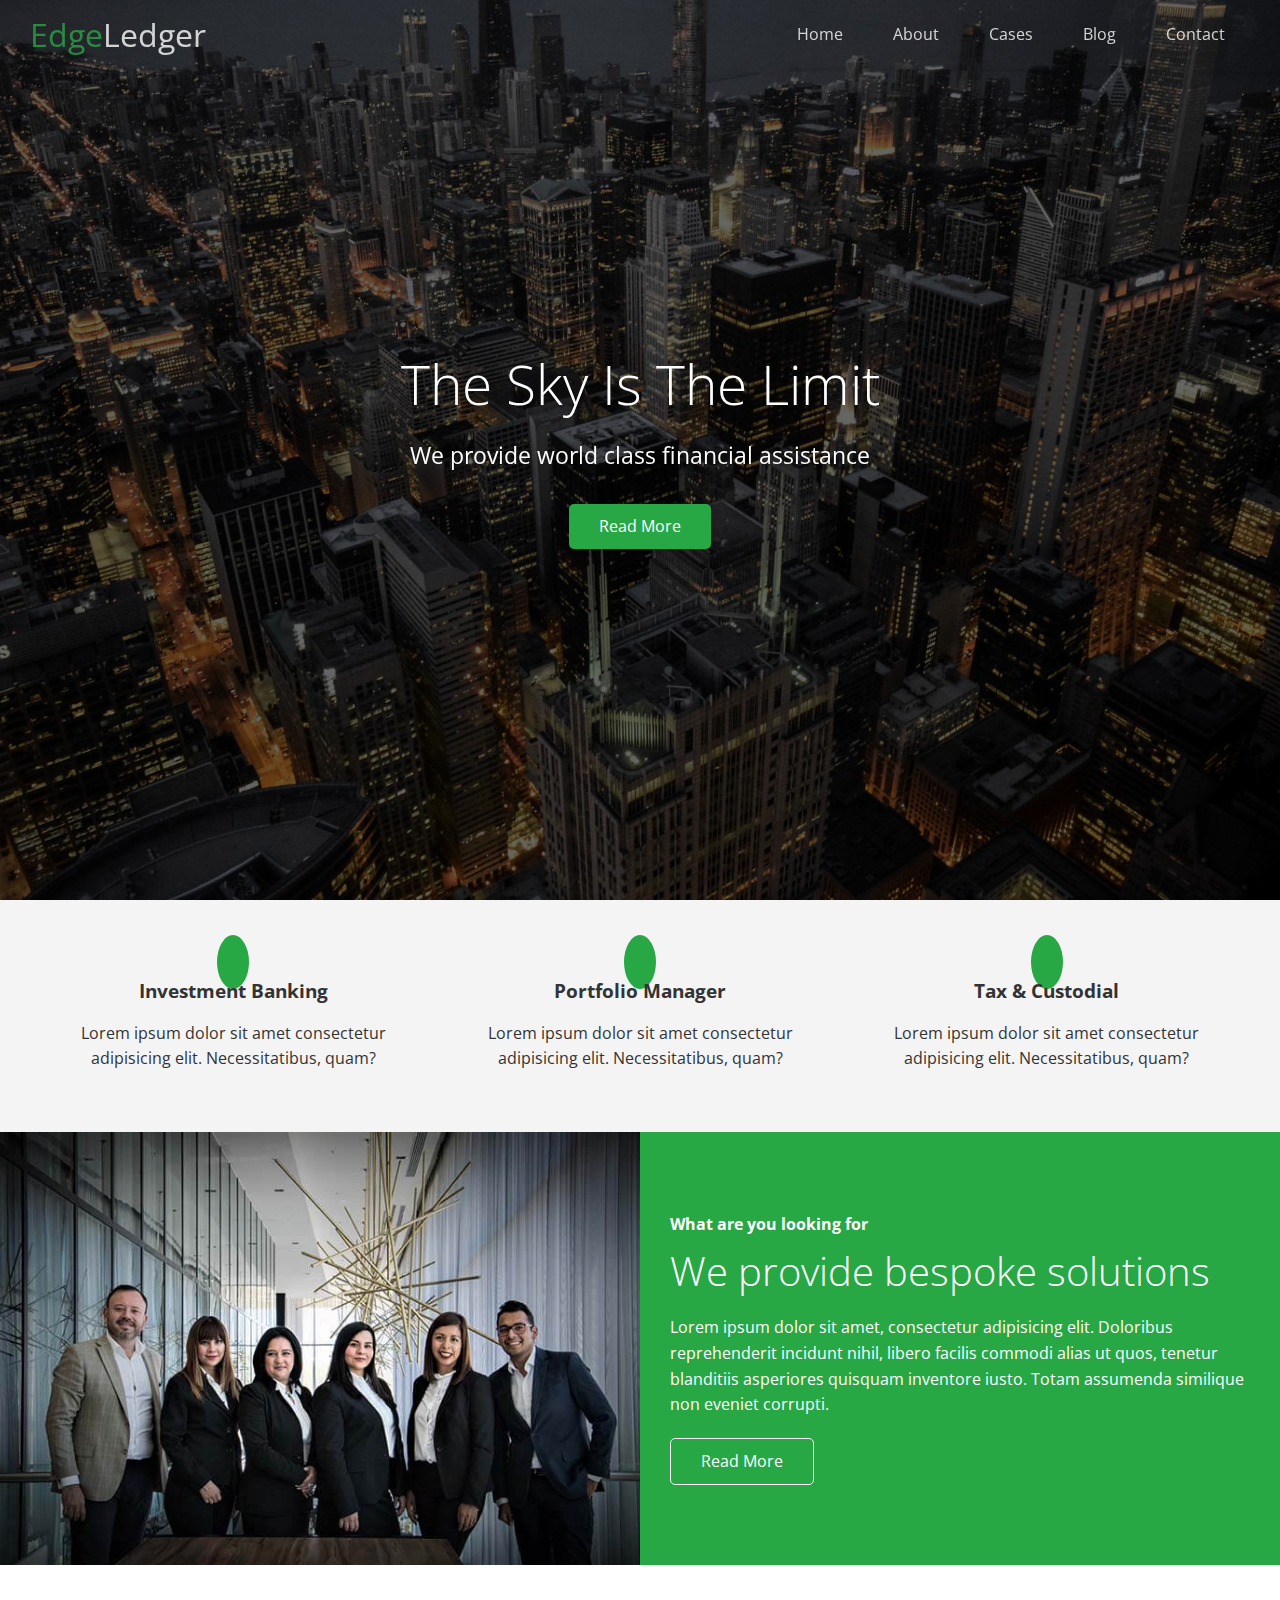
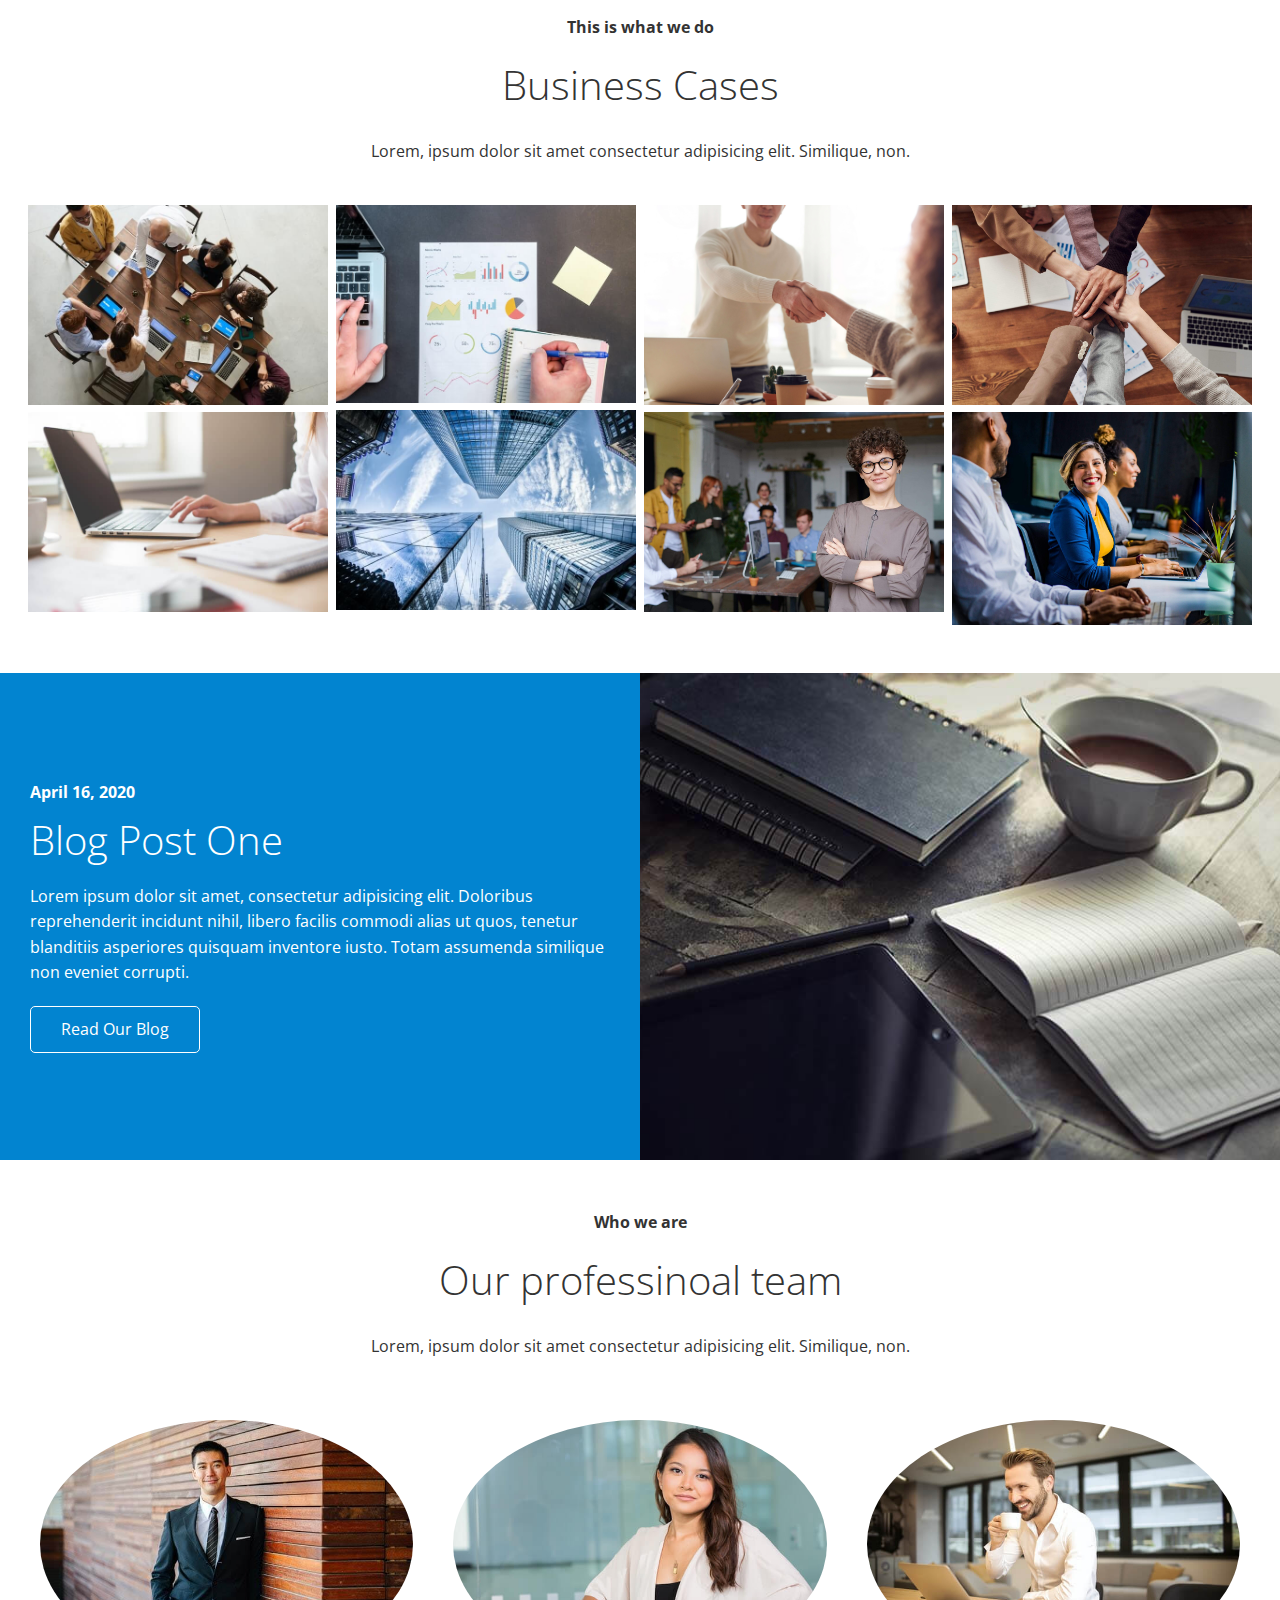
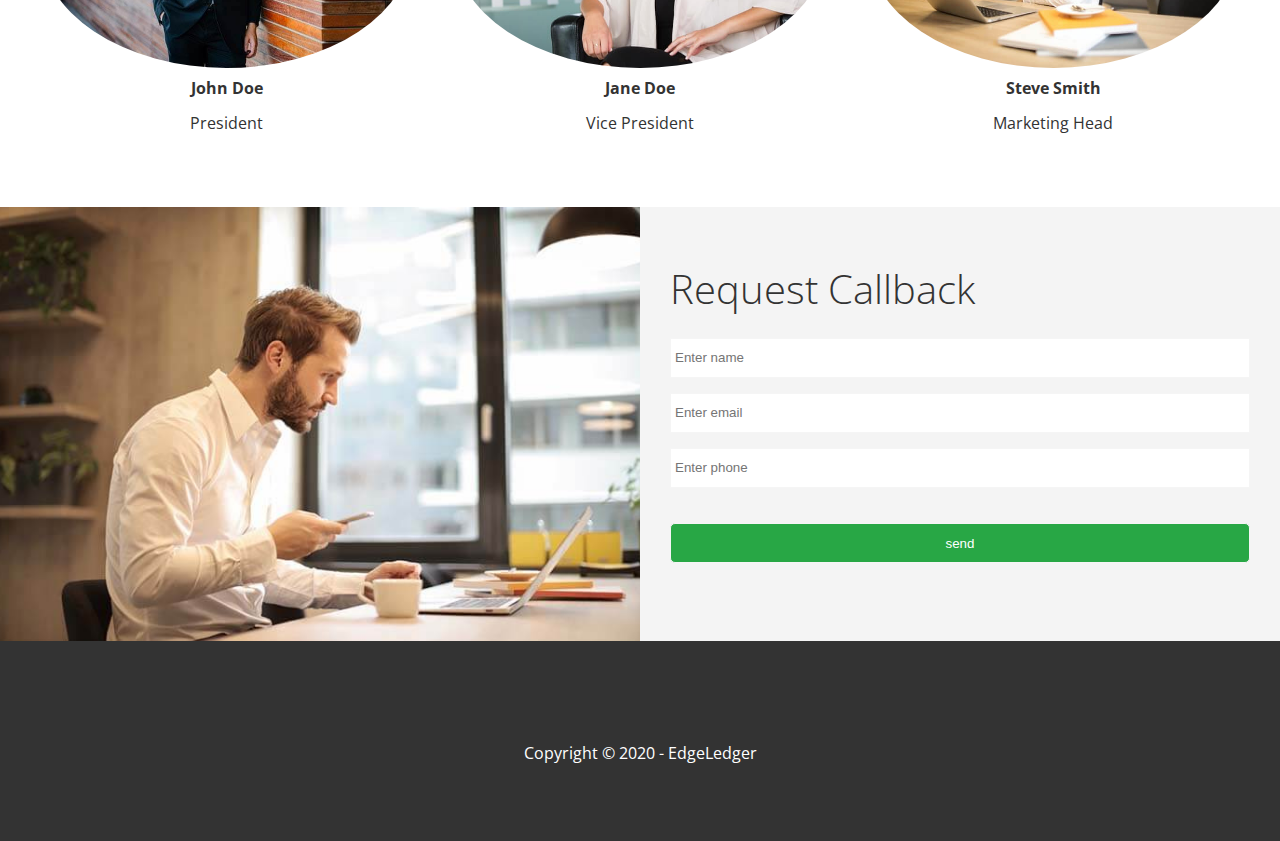
<file: index.html>
<!DOCTYPE html>
<html lang="en">

<head>
  <meta charset="UTF-8">
  <meta http-equiv="X-UA-Compatible" content="IE=edge">
  <meta name="viewport" content="width=device-width, initial-scale=1.0">
  <link rel="stylesheet" href="https://cdnjs.cloudflare.com/ajax/libs/font-awesome/5.15.3/css/all.min.css"
    integrity="sha512-iBBXm8fW90+nuLcSKlbmrPcLa0OT92xO1BIsZ+ywDWZCvqsWgccV3gFoRBv0z+8dLJgyAHIhR35VZc2oM/gI1w=="
    crossorigin="anonymous" referrerpolicy="no-referrer" />
  <link rel="stylesheet" href="css/lightbox.min.css">
  <link rel="stylesheet" href="css/utilities.css">
  <link rel="stylesheet" href="css/style.css">
  <title>Welcome to Edgeledger</title>
</head>

<body>
  <header class="hero">
    <div id="navbar" class="navbar top">
      <h1 class="logo">
        <span class="text-primary"><i class="fas fa-book-open"></i> Edge</span>Ledger
      </h1>
      <nav>
        <ul>
          <li><a href="#home">Home</a></li>
          <li><a href="#about">About</a></li>
          <li><a href="#cases">Cases</a></li>
          <li><a href="#blog">Blog</a></li>
          <li><a href="#contact">Contact</a></li>
        </ul>
      </nav>
    </div>
    <div id="home" class="content">
      <h1>The Sky Is The Limit</h1>
      <p>We provide world class financial assistance</p>
      <a href="#about" class="btn"><i class="fas fa-chevron-right"></i> Read More</a>
    </div>
  </header>

  <main>
    <!-- About: Icons -->
    <section id="about" class="icons bg-light">
      <div class="flex-items">
        <div>
          <i class="fas fa-university fa-2x"></i>
          <div>
            <h3>Investment Banking</h3>
            <p>Lorem ipsum dolor sit amet consectetur adipisicing elit. Necessitatibus, quam?</p>
          </div>
        </div>
        <div>
          <i class="fas fa-book-reader fa-2x"></i>
          <div>
            <h3>Portfolio Manager</h3>
            <p>Lorem ipsum dolor sit amet consectetur adipisicing elit. Necessitatibus, quam?</p>
          </div>
        </div>
        <div>
          <i class="fas fa-pencil-alt fa-2x"></i>
          <div>
            <h3>Tax & Custodial</h3>
            <p>Lorem ipsum dolor sit amet consectetur adipisicing elit. Necessitatibus, quam?</p>
          </div>
        </div>
      </div>
    </section>

    <!-- About: Solutions -->
    <section class="solutions flex-columns">
      <div class="row">
        <div class="column">
          <div class="column-1">
            <img src="images/home/people.jpg" alt="">
          </div>
        </div>
        <div class="column">
          <div class="column-2 bg-primary">
            <h4>What are you looking for</h4>
            <h2>We provide bespoke solutions</h2>
            <p>Lorem ipsum dolor sit amet, consectetur adipisicing elit. Doloribus reprehenderit incidunt nihil, libero
              facilis commodi alias ut quos, tenetur blanditiis asperiores quisquam inventore iusto. Totam assumenda
              similique non eveniet corrupti.</p>
            <a href="#" class="btn btn-outline">
              <i class="fas fa-chevron"></i>
              Read More
            </a>
          </div>
        </div>
      </div>
    </section>

    <!-- Cases -->
    <section id="cases" class="cases flex-grid section-padding">
      <header class="section-header">
        <h4>This is what we do</h4>
        <h2>Business Cases</h2>
        <p>Lorem, ipsum dolor sit amet consectetur adipisicing elit. Similique, non.</p>
      </header>
      <div class="row">
        <div class="column">
          <a href="images/cases/cases1.jpg" data-lightbox="cases"
            data-title="Lorem, ipsum dolor sit amet consectetur adipisicing elit. Similique, non.">
            <img src="images/cases/cases1.jpg" alt="">
          </a>
          <a href="images/cases/cases2.jpg" data-lightbox="cases"
            data-title="Lorem, ipsum dolor sit amet consectetur adipisicing elit. Similique, non.">
            <img src="images/cases/cases2.jpg" alt="">
          </a>
        </div>
        <div class="column">
          <a href="images/cases/cases3.jpg" data-lightbox="cases"
            data-title="Lorem, ipsum dolor sit amet consectetur adipisicing elit. Similique, non.">
            <img src="images/cases/cases3.jpg" alt="">
          </a>
          <a href="images/cases/cases4.jpg" data-lightbox="cases"
            data-title="Lorem, ipsum dolor sit amet consectetur adipisicing elit. Similique, non.">
            <img src="images/cases/cases4.jpg" alt="">
          </a>
        </div>
        <div class="column">
          <a href="images/cases/cases5.jpg" data-lightbox="cases"
            data-title="Lorem, ipsum dolor sit amet consectetur adipisicing elit. Similique, non.">
            <img src="images/cases/cases5.jpg" alt="">
          </a>
          <a href="images/cases/cases6.jpg" data-lightbox="cases"
            data-title="Lorem, ipsum dolor sit amet consectetur adipisicing elit. Similique, non.">
            <img src="images/cases/cases6.jpg" alt="">
          </a>
        </div>
        <div class="column">
          <a href="images/cases/cases7.jpg" data-lightbox="cases"
            data-title="Lorem, ipsum dolor sit amet consectetur adipisicing elit. Similique, non.">
            <img src="images/cases/cases7.jpg" alt="">
          </a>
          <a href="images/cases/cases8.jpg" data-lightbox="cases"
            data-title="Lorem, ipsum dolor sit amet consectetur adipisicing elit. Similique, non.">
            <img src="images/cases/cases8.jpg" alt="">
          </a>
        </div>
      </div>
    </section>

    <!-- Blog -->
    <section id="blog" class="blog flex-columns flex-reverse">
      <div class="row">
        <div class="column">
          <div class="column-1">
            <img src="images/home/blog.jpg" alt="">
          </div>
        </div>
        <div class="column">
          <div class="column-2 bg-secondary">
            <h4>April 16, 2020</h4>
            <h2>Blog Post One</h2>
            <p>Lorem ipsum dolor sit amet, consectetur adipisicing elit. Doloribus reprehenderit incidunt nihil, libero
              facilis commodi alias ut quos, tenetur blanditiis asperiores quisquam inventore iusto. Totam assumenda
              similique non eveniet corrupti.</p>
            <a href="blog.html" class="btn btn-outline">
              <i class="fas fa-chevron"></i>
              Read Our Blog
            </a>
          </div>
        </div>
      </div>
    </section>

    <!-- Team -->
    <section id="team" class="team section-padding">
      <header class="section-header">
        <h4>Who we are</h4>
        <h2>Our professinoal team</h2>
        <p>Lorem, ipsum dolor sit amet consectetur adipisicing elit. Similique, non.</p>
      </header>
      <div class="flex-items">
        <div>
          <img src="images/team/person1.jpg" alt="">
          <h4>John Doe</h4>
          <p>President</p>
        </div>
        <div>
          <img src="images/team/person2.jpg" alt="">
          <h4>Jane Doe</h4>
          <p>Vice President</p>
        </div>
        <div>
          <img src="images/team/person3.jpg" alt="">
          <h4>Steve Smith</h4>
          <p>Marketing Head</p>
        </div>
      </div>
    </section>

    <!-- Contact -->
    <section id="contact" class="contact solutions flex-columns">
      <div class="row">
        <div class="column">
          <div class="column-1">
            <img src="images/home/contact.jpg" alt="">
          </div>
        </div>
        <div class="column">
          <div class="column-2 bg-light">
            <h2>Request Callback</h2>
            <form action="" class="callback-form">
              <div class="form-control">
                <label for="name"></label>
                <input type="text" name="name" id='name' placeholder="Enter name">
              </div>
              <div class="form-control">
                <label for="email"></label>
                <input type="email" name="email" id='email' placeholder="Enter email">
              </div>
              <div class="form-control">
                <label for="phone"></label>
                <input type="text" name="phone" id='phone' placeholder="Enter phone">
              </div>
              <input type="submit" value='send' id='sub' class='btn'>
            </form>
          </div>
        </div>
      </div>
    </section>
  </main>

  <footer class="footer bg-dark">
    <div class="social">
      <a href="#"><i class="fab fa-facebook fa-2x"></i></a>
      <a href="#"><i class="fab fa-twitter fa-2x"></i></a>
      <a href="#"><i class="fab fa-youtube fa-2x"></i></a>
      <a href="#"><i class="fab fa-linkedin fa-2x"></i></a>
    </div>
    <p>Copyright &copy; 2020 - EdgeLedger</p>
  </footer>

  <script src="https://code.jquery.com/jquery-3.6.0.min.js"
    integrity="sha256-/xUj+3OJU5yExlq6GSYGSHk7tPXikynS7ogEvDej/m4=" crossorigin="anonymous"></script>

  <script src="js/lightbox.min.js"></script>

  <script>
    const navbar = document.getElementById('navbar');
    let scrolled = false;

    window.onscroll = function () {
      if (window.pageYOffset > 100) {
        navbar.classList.remove('top');
        if (!scrolled) {
          navbar.style.transform = 'translateY(-70px)';
        }
        setTimeout(function () {
          navbar.style.transform = 'translateY(0)';
          scrolled = true;
        }, 200)
      } else {
        navbar.classList.add('top');
        scrolled = false;
      }
    }

    // Smooth Scrolling
    $('#navbar a, .btn').on('click', function (e) {
      if (this.hash !== '') {
        e.preventDefault();

        const hash = this.hash;

        $('html, body').animate(
          {
            scrollTop: $(hash).offset().top - 100,
          },
          800
        );
      }
    });
  </script>
</body>

</html>
</file>
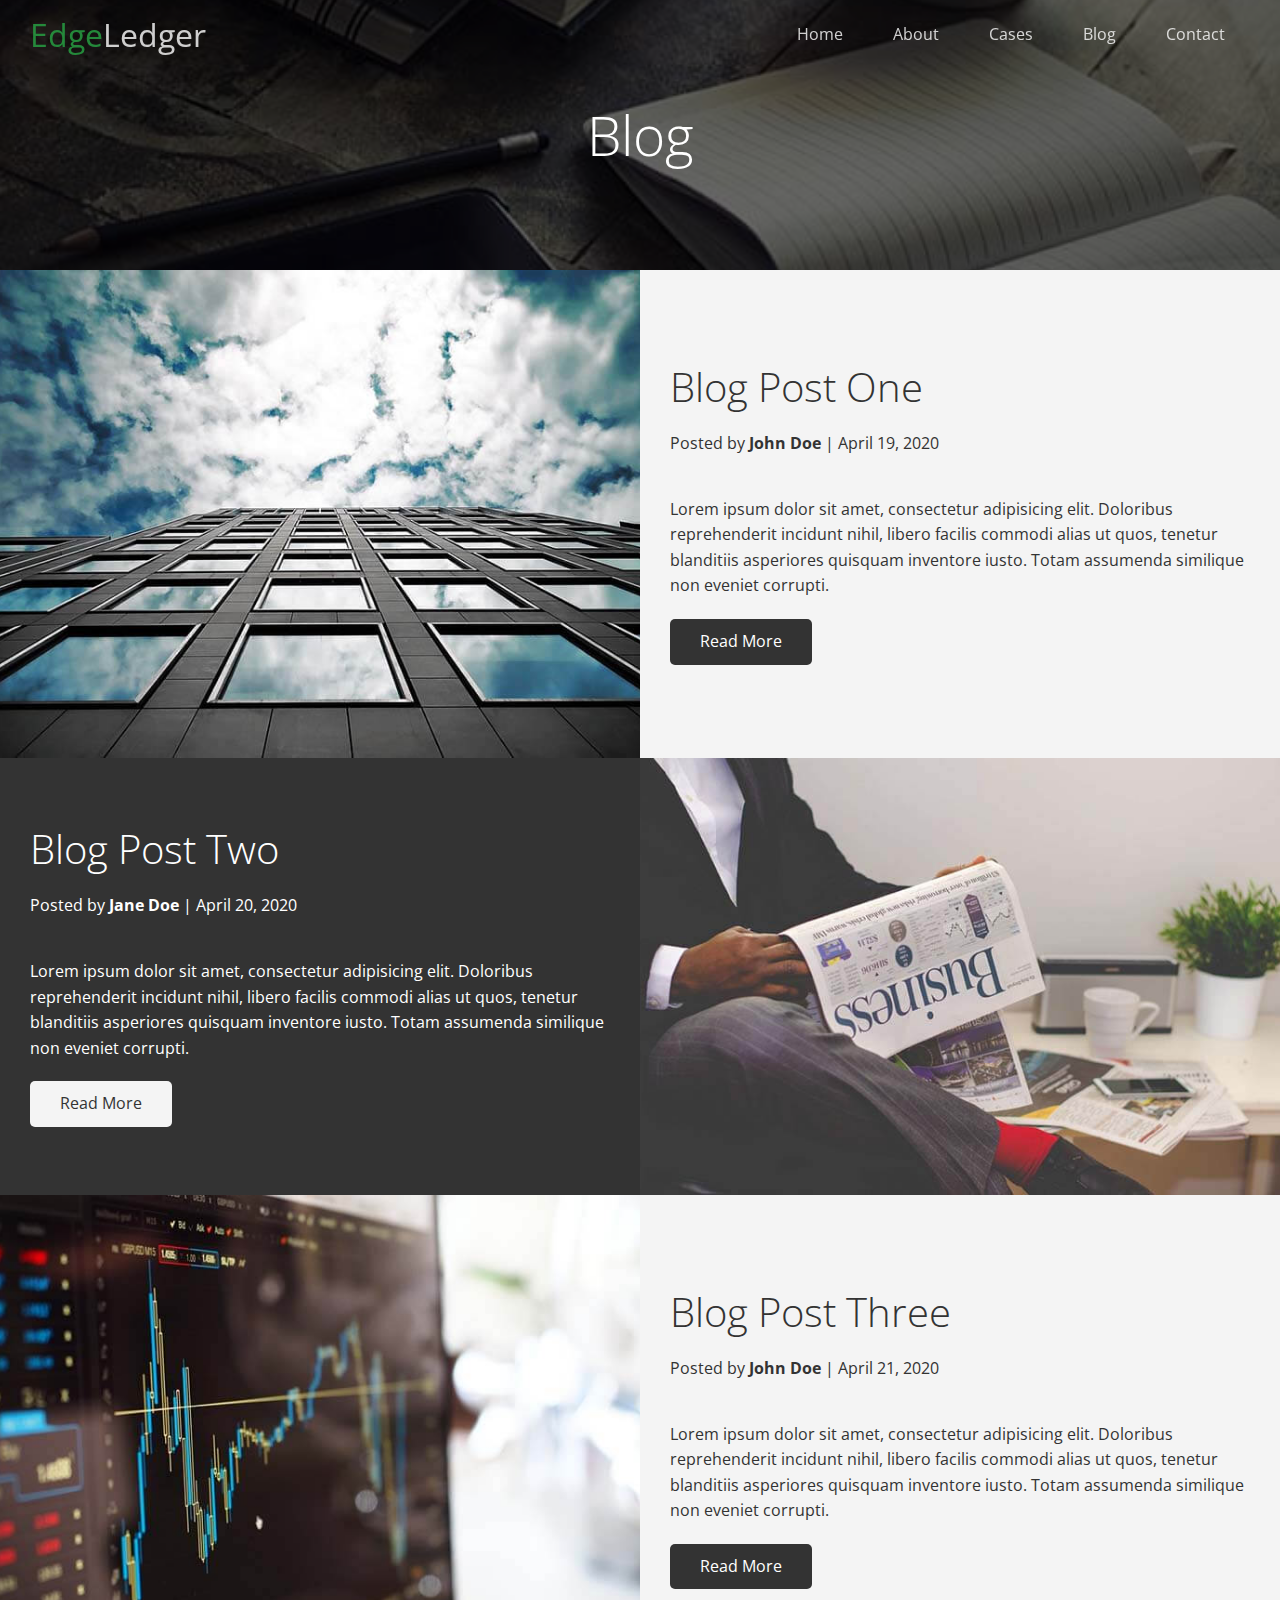
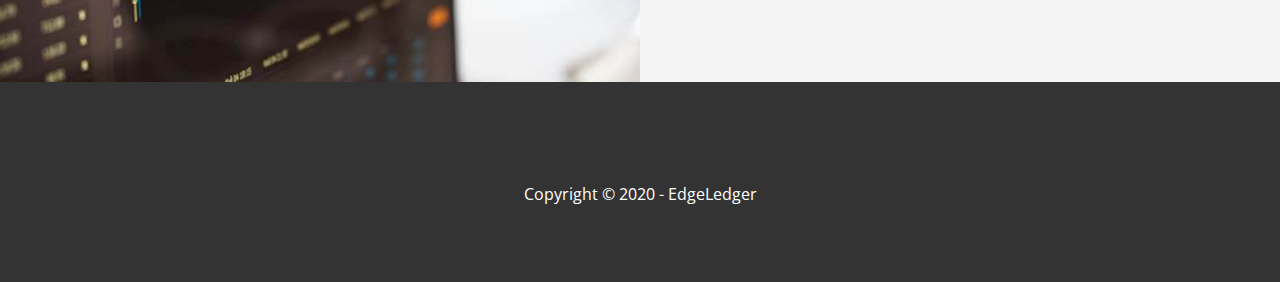
<file: blog.html>
<!DOCTYPE html>
<html lang="en">

<head>
  <meta charset="UTF-8">
  <meta http-equiv="X-UA-Compatible" content="IE=edge">
  <meta name="viewport" content="width=device-width, initial-scale=1.0">
  <link rel="shortcut icon" type="image/x-icon" href="/favicon.ico">
  <link rel="stylesheet" href="https://cdnjs.cloudflare.com/ajax/libs/font-awesome/5.15.3/css/all.min.css"
    integrity="sha512-iBBXm8fW90+nuLcSKlbmrPcLa0OT92xO1BIsZ+ywDWZCvqsWgccV3gFoRBv0z+8dLJgyAHIhR35VZc2oM/gI1w=="
    crossorigin="anonymous" referrerpolicy="no-referrer" />
  <link rel="stylesheet" href="css/utilities.css">
  <link rel="stylesheet" href="css/style.css">
  <title>Read Our Blog</title>
</head>

<body>
  <header class="hero blog">
    <div id="navbar" class="navbar top">
      <h1 class="logo">
        <span class="text-primary"><i class="fas fa-book-open"></i> Edge</span>Ledger
      </h1>
      <nav>
        <ul>
          <li><a href="index.html">Home</a></li>
          <li><a href="index.html#about">About</a></li>
          <li><a href="index.html#cases">Cases</a></li>
          <li><a href="index.html#blog">Blog</a></li>
          <li><a href="index.html#contact">Contact</a></li>
        </ul>
      </nav>
    </div>

    <div class="content">
      <h1>Blog</h1>
    </div>
  </header>

  <main>
    <article class="flex-columns">
      <div class="row">
        <div class="column">
          <div class="column-1">
            <img src="images/blog/blog1.jpg" alt="">
          </div>
        </div>
        <div class="column">
          <div class="column-2 bg-light">
            <h2>Blog Post One</h2>
            <p class="meta">
              <i class="fas fa-user"></i> Posted by <strong>John Doe</strong> | April 19, 2020
            </p>
            <p>Lorem ipsum dolor sit amet, consectetur adipisicing elit. Doloribus reprehenderit incidunt nihil, libero
              facilis commodi alias ut quos, tenetur blanditiis asperiores quisquam inventore iusto. Totam assumenda
              similique non eveniet corrupti.</p>
            <a href="post.html" class="btn btn-dark">
              <i class="fas fa-chevron"></i>
              Read More
            </a>
          </div>
        </div>
      </div>
    </article>
    <article class="flex-columns flex-reverse">
      <div class="row">
        <div class="column">
          <div class="column-1">
            <img src="images/blog/blog2.jpg" alt="">
          </div>
        </div>
        <div class="column">
          <div class="column-2 bg-dark">
            <h2>Blog Post Two</h2>
            <p class="meta">
              <i class="fas fa-user"></i> Posted by <strong>Jane Doe</strong> | April 20, 2020
            </p>
            <p>Lorem ipsum dolor sit amet, consectetur adipisicing elit. Doloribus reprehenderit incidunt nihil, libero
              facilis commodi alias ut quos, tenetur blanditiis asperiores quisquam inventore iusto. Totam assumenda
              similique non eveniet corrupti.</p>
            <a href="post.html" class="btn btn-light">
              <i class="fas fa-chevron"></i>
              Read More
            </a>
          </div>
        </div>
      </div>
    </article>
    <article class="flex-columns">
      <div class="row">
        <div class="column">
          <div class="column-1">
            <img src="images/blog/blog3.jpg" alt="">
          </div>
        </div>
        <div class="column">
          <div class="column-2 bg-light">
            <h2>Blog Post Three</h2>
            <p class="meta">
              <i class="fas fa-user"></i> Posted by <strong>John Doe</strong> | April 21, 2020
            </p>
            <p>Lorem ipsum dolor sit amet, consectetur adipisicing elit. Doloribus reprehenderit incidunt nihil, libero
              facilis commodi alias ut quos, tenetur blanditiis asperiores quisquam inventore iusto. Totam assumenda
              similique non eveniet corrupti.</p>
            <a href="post.html" class="btn btn-dark">
              <i class="fas fa-chevron"></i>
              Read More
            </a>
          </div>
        </div>
      </div>
    </article>
  </main>

  <footer class="footer bg-dark">
    <div class="social">
      <a href="#"><i class="fab fa-facebook fa-2x"></i></a>
      <a href="#"><i class="fab fa-twitter fa-2x"></i></a>
      <a href="#"><i class="fab fa-youtube fa-2x"></i></a>
      <a href="#"><i class="fab fa-linkedin fa-2x"></i></a>
    </div>
    <p>Copyright &copy; 2020 - EdgeLedger</p>
  </footer>

  <script>
    const navbar = document.getElementById('navbar');
    let scrolled = false;

    window.onscroll = function () {
      if (window.pageYOffset > 100) {
        navbar.classList.remove('top');
        if (!scrolled) {
          navbar.style.transform = 'translateY(-70px)';
        }
        setTimeout(function () {
          navbar.style.transform = 'translateY(0)';
          scrolled = true;
        }, 200)
      } else {
        navbar.classList.add('top');
        scrolled = false;
      }
    }
  </script>
</body>

</html>
</file>
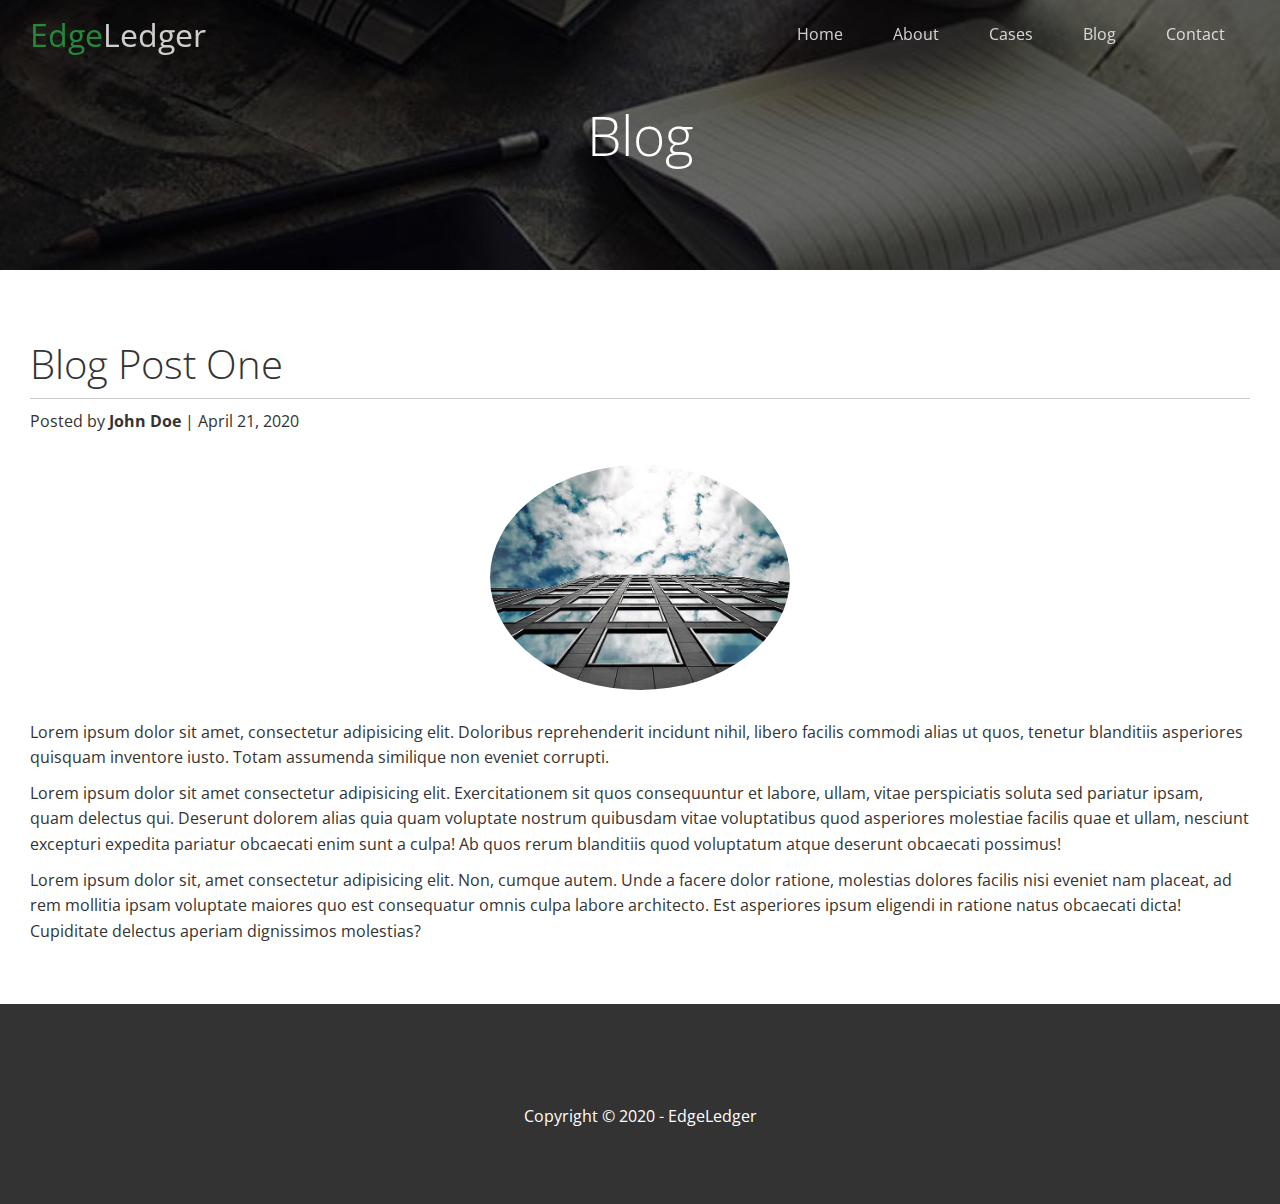
<file: post.html>
<!DOCTYPE html>
<html lang="en">

<head>
  <meta charset="UTF-8">
  <meta http-equiv="X-UA-Compatible" content="IE=edge">
  <meta name="viewport" content="width=device-width, initial-scale=1.0">
  <link rel="stylesheet" href="https://cdnjs.cloudflare.com/ajax/libs/font-awesome/5.15.3/css/all.min.css"
    integrity="sha512-iBBXm8fW90+nuLcSKlbmrPcLa0OT92xO1BIsZ+ywDWZCvqsWgccV3gFoRBv0z+8dLJgyAHIhR35VZc2oM/gI1w=="
    crossorigin="anonymous" referrerpolicy="no-referrer" />
  <link rel="stylesheet" href="css/utilities.css">
  <link rel="stylesheet" href="css/style.css">
  <title>Post One</title>
</head>

<body>
  <header class="hero blog">
    <div id="navbar" class="navbar top">
      <h1 class="logo">
        <span class="text-primary"><i class="fas fa-book-open"></i> Edge</span>Ledger
      </h1>
      <nav>
        <ul>
          <li><a href="index.html">Home</a></li>
          <li><a href="index.html#about">About</a></li>
          <li><a href="index.html#cases">Cases</a></li>
          <li><a href="index.html#blog">Blog</a></li>
          <li><a href="index.html#contact">Contact</a></li>
        </ul>
      </nav>
    </div>

    <div class="content">
      <h1>Blog</h1>
    </div>
  </header>

  <main>
    <section class="post">
      <h2>Blog Post One</h2>
      <p class="meta">
        <i class="fas fa-user"></i> Posted by <strong>John Doe</strong> | April 21, 2020
      </p>
      <img src="images/blog/blog1.jpg" alt="">
      <p>Lorem ipsum dolor sit amet, consectetur adipisicing elit. Doloribus reprehenderit incidunt nihil, libero
        facilis commodi alias ut quos, tenetur blanditiis asperiores quisquam inventore iusto. Totam assumenda
        similique non eveniet corrupti.</p>
      <p>Lorem ipsum dolor sit amet consectetur adipisicing elit. Exercitationem sit quos consequuntur et labore, ullam,
        vitae perspiciatis soluta sed pariatur ipsam, quam delectus qui. Deserunt dolorem alias quia quam voluptate
        nostrum quibusdam vitae voluptatibus quod asperiores molestiae facilis quae et ullam, nesciunt excepturi
        expedita pariatur obcaecati enim sunt a culpa! Ab quos rerum blanditiis quod voluptatum atque deserunt obcaecati
        possimus!</p>
      <p>Lorem ipsum dolor sit, amet consectetur adipisicing elit. Non, cumque autem. Unde a facere dolor ratione,
        molestias dolores facilis nisi eveniet nam placeat, ad rem mollitia ipsam voluptate maiores quo est consequatur
        omnis culpa labore architecto. Est asperiores ipsum eligendi in ratione natus obcaecati dicta! Cupiditate
        delectus aperiam dignissimos molestias?</p>

    </section>
  </main>

  <footer class="footer bg-dark">
    <div class="social">
      <a href="#"><i class="fab fa-facebook fa-2x"></i></a>
      <a href="#"><i class="fab fa-twitter fa-2x"></i></a>
      <a href="#"><i class="fab fa-youtube fa-2x"></i></a>
      <a href="#"><i class="fab fa-linkedin fa-2x"></i></a>
    </div>
    <p>Copyright &copy; 2020 - EdgeLedger</p>
  </footer>

  <script>
    const navbar = document.getElementById('navbar');
    let scrolled = false;

    window.onscroll = function () {
      if (window.pageYOffset > 100) {
        navbar.classList.remove('top');
        if (!scrolled) {
          navbar.style.transform = 'translateY(-70px)';
        }
        setTimeout(function () {
          navbar.style.transform = 'translateY(0)';
          scrolled = true;
        }, 200)
      } else {
        navbar.classList.add('top');
        scrolled = false;
      }
    }
  </script>
</body>

</html>
</file>
<file: css/utilities.css>
/* Text colors */
.text-primary {
  color: #28a745
}

.text-secondary {
  color: #0284d0;
}

/* Button */
.btn {
  cursor: pointer;
  display: inline-block;
  padding: 10px 30px;
  color: #fff;
  background: #28a745;
  border: none;
  border-radius: 5px;
}

.btn:hover {
  opacity: 0.9;
}

.btn-primary, .bg-primary {
  background: #28a745;
  color: #fff;
}
.btn-secondary, .bg-secondary {
  background: #0284d0;
  color: #fff;
}
.btn-dark, .bg-dark {
  background: #333;
  color: #fff;
}
.btn-light, .bg-light {
  background: #f4f4f4;
  color: #333;
  /* columns: #333; */
}

.btn-outline {
  background: transparent;
  border: 1px solid #fff;
}

/* Flex items*/
.flex-items {
  display: flex;
  text-align: center;
  justify-content: center;
  height: 100%;
}

.flex-items > div {
  padding: 20px;
}

/* Flex columns */
.flex-columns.flex-reverse .row {
  flex-direction: row-reverse;
}

.flex-columns .row {
  display: flex;
  flex-direction: row;
  flex-wrap: wrap;
  width: 100%;
}

.flex-columns .column {
  display: flex;
  flex-direction: column;
  flex-basis: 100%;
  flex: 1;
  color: #fff;
}

.flex-columns .column .column-1,
.flex-columns .column .column-2 {
  height: 100%;
}

.flex-columns img {
  width: 100%;
  height: 100%;
  object-fit: cover;
}

.flex-columns .column-2 {
  display: flex;
  flex-direction: column;
  align-items: flex-start;
  justify-content: center;
  padding: 30px;
}

.flex-columns h2 {
  font-size: 40px;
  font-weight: 100;
}

.flex-columns h4 {
  margin-bottom: 10px;
}

.flex-columns p {
  margin: 20px 0;
}

/* Section */
.section-header {
  padding: 30px;
  display: flex;
  flex-direction: column;
  align-items: center;
  justify-content: center;
  text-align: center;
}

.section-header h2 {
  font-size: 40px;
  margin: 20px 0;
}

.section-padding {
  padding: 20px 20px 40px;
}

/* Flex grid */
.flex-grid .row {
  display: flex;
  flex-wrap: wrap;
  padding: 0 4px;
}

.flex-grid .column {
  flex: 25%;
  max-width: 25%;
  padding: 0 4px;
}
</file>
<file: css/style.css>
@import url('https://fonts.googleapis.com/css2?family=Open+Sans:wght@300;400&display=swap');

* {
  box-sizing: border-box;
  padding: 0;
  margin: 0;
}

body {
  font-family: "Open Sans", sans-serif;
  background-color: #fff;
  color: #333;
  line-height: 1.6;
}

ul {
  list-style: none;
}

a {
  color: #333;
  text-decoration: none;
}

h1, h2 {
  font-weight: 300;
  line-height: 1.2;
}

p {
  margin: 10px 0;
}

img {
  width: 100%;
}

/* Navbar */
.navbar {
  display: flex;
  align-items: center;
  justify-content: space-between;
  background-color: #333;
  color: #fff;
  opacity: 0.8;
  width: 100%;
  height: 70px;
  position: fixed;
  top: 0;
  padding: 0 30px;
  transition: 0.5s;
}

.navbar.top {
  background: transparent;
}

.navbar a {
  color: #fff;
  padding: 10px 20px;
  margin: 0 5px;
}

.navbar a:hover {
  border-bottom: #28a745 2px solid;
}

.navbar ul {
  display: flex;
}

.navbar .logo {
  font-weight: 400;
}

/* Header */
.hero {
  background: url('../images/home/showcase.jpg') no-repeat center center/cover;
  height: 100vh;
  position: relative;
  color: #fff;
}

.hero .content {
  display: flex;
  flex-direction: column;
  align-items: center;
  justify-content: center;
  text-align: center;
  height: 100%;
  padding: 0 20px;
}

.hero .content h1 {
  font-size: 55px;
}

.hero .content p {
  font-size: 23px;
  max-width: 600px;
  margin: 20px 0 30px;
}

.hero::before {
  content: '';
  position: absolute;
  top: 0;
  left: 0;
  width: 100%;
  height: 100%;
  background: rgba(0,0,0,0.6);
}

.hero * {
  z-index: 10;
}

.hero.blog {
  background: url(../images/home/blog.jpg) no-repeat center center/cover;
  height: 30vh;
}

/* Icons */
.icons {
  padding: 30px;
}

.icons h3 {
  font-weight: bold;
  margin-bottom: 15px;
}

.icons i {
  background-color: #28a745;
  color: #fff;
  padding: 1rem;
  border-radius: 50%;
  margin-bottom: 15px;
}

.cases img:hover {
  opacity: 0.7;
}

.team img {
  border-radius: 50%;
}

/* Callback form */
.callback-form {
  width: 100%;
  padding: 20px 0;
}

.callback-form label {
  display: block;
  margin-bottom: 5px;
}

.callback-form .form-control {
  margin-bottom: 15px;
}

.callback-form input {
  width: 100%;
  padding: 4px;
  height: 40px;
  border: #f5f5f5 1px solid;
}

.callback-form input:focus {
  outline-color: #28a745;
}

.callback-form .btn {
  padding: 12px 0;
  margin-top: 20px;
}

/* Post */
.post {
  padding: 50px 30px;
}

.post h2 {
  font-size: 40px;
  margin-top: 20px;
  padding-bottom: 10px;
  border-bottom: #ccc solid 1px;
}

.post .meta {
  margin-bottom: 30px;
}

.post img {
  width: 300px;
  border-radius: 50%;
  display: block;
  margin: 0 auto 30px;
}

/* Footer */
.footer {
  display: flex;
  flex-direction: column;
  align-items: center;
  justify-content: center;
  text-align: center;
  height: 200px;
}

.footer a {
  color: #fff;
}

.footer a:hover {
  color: #28a745;
}

.footer .social > * {
  margin-right: 30px;
}

/* Mobile */
@media(max-width: 768px) {
  .navbar {
    flex-direction: column;
    height: 120px;
    padding: 20px;    
  }

  .navbar a {
    padding: 10px 10px;
    margin: 0 3px;
  }

  .flex-items {
    flex-direction: column;
  }

  .flex-columns .column, 
  .flex-grid .column {
    flex: 100%;
    max-width: 100%;
  }

  .team img {
    width: 70%;
  }
}
</file>
